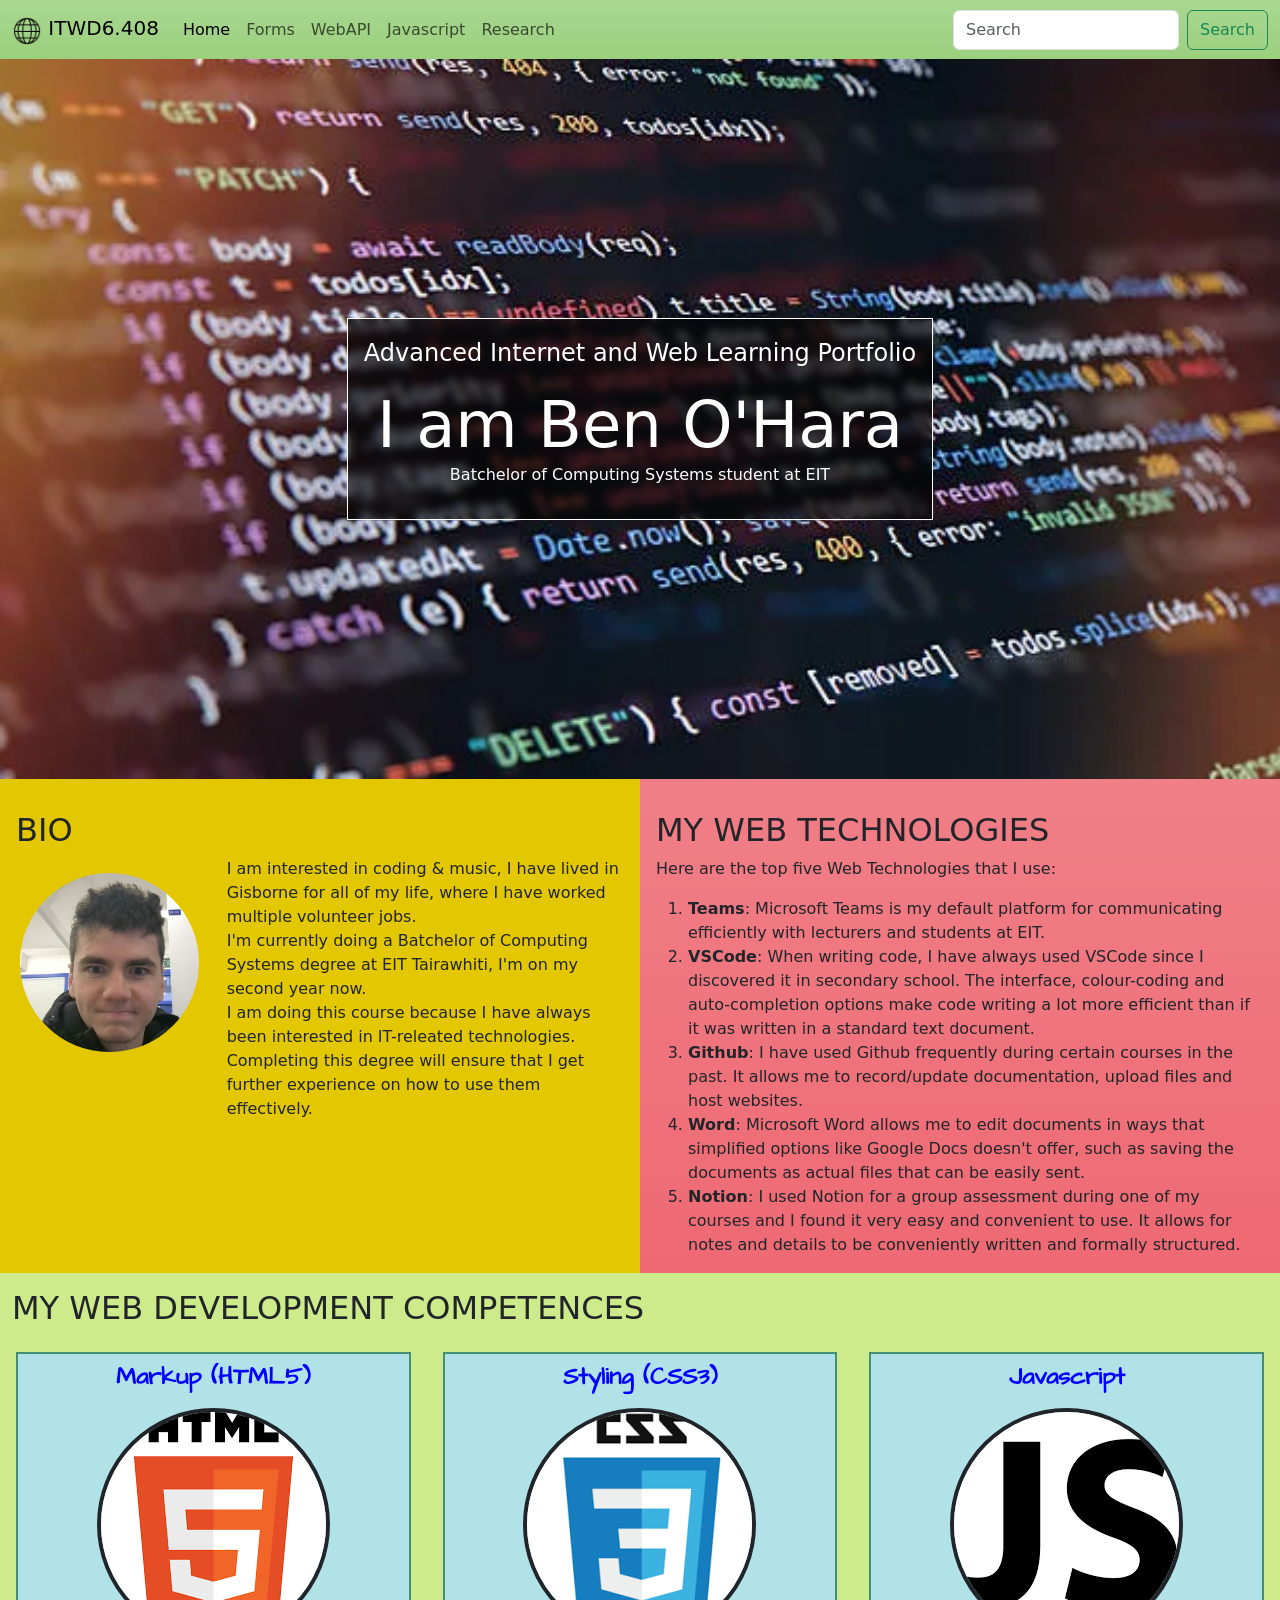
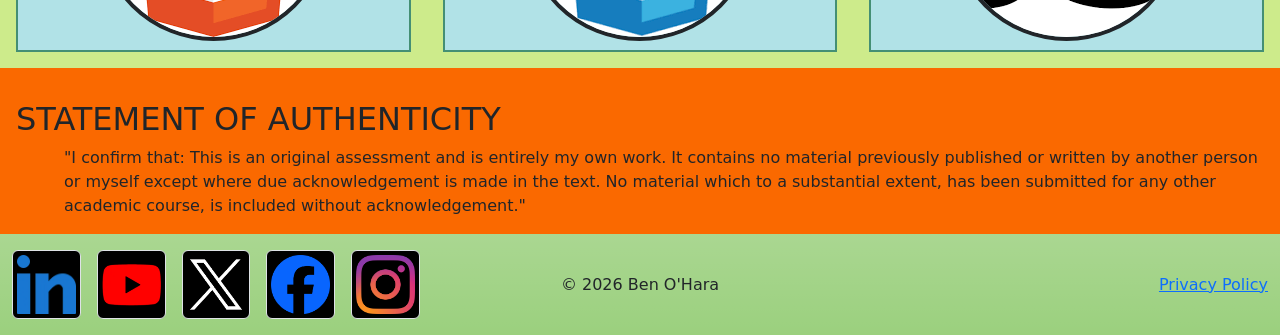
<file: index.html>
<!doctype html>
<html lang="en">

<head>
  <meta charset="utf-8">
  <meta name="viewport" content="width=device-width, initial-scale=1">
  <title>Home</title>
  <link rel="preconnect" href="https://fonts.googleapis.com">
  <link rel="preconnect" href="https://fonts.gstatic.com" crossorigin>
  <link href="https://fonts.googleapis.com/css2?family=Architects+Daughter&display=swap" rel="stylesheet">
  <link rel="stylesheet" href="css/custom.css">
  <link href="https://cdn.jsdelivr.net/npm/bootstrap@5.3.8/dist/css/bootstrap.min.css" rel="stylesheet"
    integrity="sha384-sRIl4kxILFvY47J16cr9ZwB07vP4J8+LH7qKQnuqkuIAvNWLzeN8tE5YBujZqJLB" crossorigin="anonymous">
</head>

<body class="d-flex flex-column min-vh-100 page-home">
  <script src="https://cdn.jsdelivr.net/npm/bootstrap@5.3.8/dist/js/bootstrap.bundle.min.js"
    integrity="sha384-FKyoEForCGlyvwx9Hj09JcYn3nv7wiPVlz7YYwJrWVcXK/BmnVDxM+D2scQbITxI"
    crossorigin="anonymous"></script>

  <header>
    <nav class="navbar navbar-expand-lg bg-gradient">
      <div class="container-fluid">
        <a class="navbar-brand" href="index.html">
          <img src="images/global.png" height="30 rem" alt="Globe" class="d-inline-block align-text-top">
          ITWD6.408
        </a>
        <button class="navbar-toggler" type="button" data-bs-toggle="collapse" data-bs-target="#navbarSupportedContent"
          aria-controls="navbarSupportedContent" aria-expanded="false" aria-label="Toggle navigation">
          <span class="navbar-toggler-icon"></span>
        </button>
        <div class="collapse navbar-collapse" id="navbarSupportedContent">
          <ul class="navbar-nav w-100 mb-2 mb-lg-0">
            <li class="nav-item">
              <a class="nav-link active" aria-current="page" href="index.html">Home</a>
            </li>
            <li class="nav-item">
              <a class="nav-link" href="form.html">Forms</a>
            </li>
            <li class="nav-item">
              <a class="nav-link" href="webapi.html">WebAPI</a>
            </li>
            <li class="nav-item">
              <a class="nav-link" href="js-demo.html">Javascript</a>
            </li>
            <li class="nav-item">
              <a class="nav-link" href="research.html">Research</a>
            </li>
            <form class="d-flex ms-auto" role="search">
              <input class="form-control me-2" type="search" placeholder="Search" aria-label="Search" />
              <button class="btn btn-outline-success" type="submit">Search</button>
            </form>
          </ul>
        </div>
      </div>
    </nav>
  </header>

  <main>
    <section id="hero-section" class="container-fluid d-flex justify-content-center align-items-center">
      <div id="hero-card"
        class="container-fluid text-white border border-white text-center col-sm-12 col-md-6 col-lg-6 p-3">
        <p class="card-text fs-4">Advanced Internet and Web Learning Portfolio</p>
        <p class="card-title display-3"><strong>I am Ben O'Hara</strong></p>
        <p>Batchelor of Computing Systems student at EIT</p>
      </div>
    </section>

    <section id="about-wrapper" class="container-fluid p-0">
      <div id="about" class="row g-0 w-100 m-0 align-items-stretch">
        <div id="bio" class="col-12 col-md-6 m-0 p-3">
          <h2 id="bio-header" class="text-uppercase pt-3">Bio</h2>
          <div id="bio-contents" class="row">
            <div id="bio-img-div" class="col-12 col-md-4 p-3">
              <div class="row justify-content-center justify-content-md-start">
                <div class="col-4 col-md-12">
                  <img id="bio-img" src="./images/dude.jpg" alt="Some random dude" class="img-fluid rounded-circle">
                </div>
              </div>
            </div>
            <div id="bio-text-div" class="col-12 col-md-8">
              <p id="bio-text">I am interested in coding & music, I have lived in Gisborne for all of my life, where I
                have worked multiple
                volunteer jobs.<br>I'm currently doing a Batchelor of Computing Systems
                degree at EIT Tairawhiti, I'm on my second year now.<br>I am doing this course because I have always
                been interested in IT-releated technologies. Completing this degree will ensure that I get further
                experience on how to use them effectively.
              </p>
            </div>
          </div>
        </div>

        <div id="tech" class="col-12 col-md-6 m-0 p-3 bg-gradient">
          <h2 class="text-uppercase pt-3">My Web Technologies</h2>
          <p>Here are the top five Web Technologies that I use:</p>
          <ol class="mb-0">
            <li><strong>Teams</strong>: Microsoft Teams is my default platform for communicating efficiently with
              lecturers and students at EIT.</li>
            <li><strong>VSCode</strong>: When writing code, I have always used VSCode since I discovered it in secondary
              school. The interface, colour-coding and auto-completion options make code writing a lot more efficient
              than if it was written in a standard text document.</li>
            <li><strong>Github</strong>: I have used Github frequently during certain courses in the past. It allows me
              to record/update documentation, upload files and host websites.</li>
            <li><strong>Word</strong>: Microsoft Word allows me to edit documents in ways that simplified options like
              Google Docs doesn't offer, such as saving the documents as actual files that can be easily sent.</li>
            <li><strong>Notion</strong>: I used Notion for a group assessment during one of my courses and I found it
              very easy and convenient to use. It allows for notes and details to be conveniently written and formally
              structured.</li>
          </ol>
        </div>
      </div>
    </section>

    <section id="web_dev" class="container-fluid">
      <h2 class="text-uppercase pt-3">My Web Development Competences</h2>
      <div id="web_dev-cards" class="row align-items-center text-center align-items-stretch">
        <div id="html-card" class="dev-cards col-sm-12 col-md-4 col-lg-4 p-3">
          <div class="flip-box">
            <div class="flip-box-inner h-100">
              <div class="flip-box-front h-100 d-flex flex-column justify-content-center align-items-center p-3">
                <div class="container-fluid">
                  <div class="row align-items-center">
                    <div id="html-heading-div" class="col-8 col-md-12 col-lg-12">
                      <h1 id="html-heading" class="flip-box-headings-1 architects-daughter-regular mb-3 fs-4 fs-md-3">
                        <strong>Markup (HTML5)</strong>
                      </h1>
                    </div>
                    <div id="html-image-div" class="col-4 col-md-12 col-lg-12">
                      <img src="images/html5.png" alt="HTML"
                        class="dev_images img-fluid rounded-circle border border-dark border-4">
                    </div>
                  </div>
                </div>
              </div>
              <div class="flip-box-back h-100 d-flex text-center justify-content-center align-items-center p-3">
                <h2 class="h5 mb-0"><strong>8/10</strong><br><br>I am confident with how to structure a website using
                  HTML. Knowing how to structure divs, objects and text are essential for web development, and I feel as
                  if I can create the layout of a website relatively easily.</h2>
              </div>
            </div>
          </div>
        </div>
        <div id="css-card" class="dev-cards col-sm-12 col-md-4 col-lg-4 p-3">
          <div class="flip-box">
            <div class="flip-box-inner">
              <div class="flip-box-front h-100 d-flex flex-column justify-content-center align-items-center p-3">
                <div class="container-fluid">
                  <div class="row align-items-center">
                    <div id="css-heading-div" class="col-8 col-md-12 col-lg-12">
                      <h1 id="css-heading" class="flip-box-headings-1 architects-daughter-regular mb-3 fs-4 fs-md-3">
                        <strong>Styling
                          (CSS3)</strong>
                      </h1>
                    </div>
                    <div id="css-image-div" class="col-4 col-md-12 col-lg-12">
                      <img src="images/css3.png" alt="CSS"
                        class="dev_images img-fluid rounded-circle border border-dark border-4">
                    </div>
                  </div>
                </div>
              </div>
              <div class="flip-box-back h-100 d-flex text-center justify-content-center align-items-center p-3">
                <h2 class="h5 mb-0"><strong>6/10</strong><br><br>Although I may not be too familiar with some of the
                  more complex CSS
                  properties, I know what the basics of it are. I frequently use CSS without additional resources when
                  applying properties to websites in the past.</h2>
              </div>
            </div>
          </div>
        </div>
        <div id="js-card" class="dev-cards col-sm-12 col-md-4 col-lg-4 p-3">
          <div class="flip-box">
            <div class="flip-box-inner">
              <div class="flip-box-front h-100 d-flex flex-column justify-content-center align-items-center p-3">
                <div class="container-fluid">
                  <div class="row align-items-center">
                    <div id="js-heading-div" class="col-8 col-md-12 col-lg-12">
                      <h1 id="js-heading" class="flip-box-headings-1 architects-daughter-regular mb-3 fs-4 fs-md-3">
                        <strong>Javascript</strong>
                      </h1>
                    </div>
                    <div id="js-image-div" class="col-4 col-md-12 col-lg-12">
                      <img src="images/javascript.png" alt="Javascript"
                        class="dev_images img-fluid rounded-circle border border-dark border-4">
                    </div>
                  </div>
                </div>
              </div>
              <div class="flip-box-back h-100 d-flex text-center justify-content-center align-items-center p-3">
                <h2 class="h5 mb-0"><strong>4/10</strong><br><br>I am generally unskilled when it comes to using
                  Javascript in websites.
                  Although I have used it in the past before, I needed a lot of resources to understand how I needed to
                  use it.</h2>
              </div>
            </div>
          </div>
        </div>
      </div>
    </section>

    <section id="statement" class="p-3">
      <h2 id="statement-header" class="text-uppercase pt-3">Statement of Authenticity</h2>
      <p id="statement-text" class="mb-0 ps-5">"I confirm that:
        This is an original assessment and is entirely my own work.
        It contains no material previously published or written by another person or myself except where due
        acknowledgement is made in the text.
        No material which to a substantial extent, has been submitted for any other academic course, is included
        without acknowledgement."</p>
    </section>
  </main>

  <footer class="container-fluid pt-3 bg-gradient mt-auto">
    <div class="row align-items-center g-3">
      <div id="socials-div"
        class="col-12 col-md d-flex align-items-center justify-content-center justify-content-md-start">
        <ul id="socials" class="list-unstyled d-flex no-wrap align-items-center gap-3 p-0 md-3">
          <li class="d-flex align-items-center">
            <a href="#" class="d-flex align-items-center">
              <img src="./images/linkedin.png" id="linkedin" alt="Linkedin" class="social_logos img-thumbnail bg-black">
            </a>
          </li>
          <li class="d-flex align-items-center">
            <a href="#" class="d-flex align-items-center">
              <img src="./images/youtube.png" id="youtube" alt="Youtube" class="social_logos img-thumbnail bg-black">
            </a>
          </li>
          <li class="d-flex align-items-center">
            <a href="#" class="d-flex align-items-center">
              <img src="./images/twitterx.png" id="twitter" alt="Twitter (X)"
                class="social_logos img-thumbnail bg-black">
            </a>
          </li>
          <li class="d-flex align-items-center">
            <a href="#" class="d-flex align-items-center">
              <img src="./images/facebook.png" id="facebook" alt="Facebook" class="social_logos img-thumbnail bg-black">
            </a>
          </li>
          <li class="d-flex align-items-center">
            <a href="#" class="d-flex align-items-center">
              <img src="./images/instagram.png" id="instagram" alt="Instagram"
                class="social_logos img-thumbnail bg-black">
            </a>
          </li>
        </ul>
      </div>

      <div id="copyright-div" class="col-12 col-md text-center">
        <p>© 2026 Ben O'Hara</p>
      </div>

      <div id="privacy-div" class="col-12 col-md text-center text-md-end">
        <p>
          <a href="#" class="link-primary" data-bs-toggle="modal" data-bs-target="#privacyModal">
            Privacy Policy
          </a>
        </p>
      </div>
    </div>
  </footer>

  <div class="modal fade" id="privacyModal" tabindex="-1" aria-labelledby="privacyModal" aria-hidden="true">
    <div class="modal-dialog">
      <div class="modal-content">
        <div class="modal-header">
          <h1 class="modal-title fs-5" id="privacyModalLabel">Privacy Policy</h1>
          <button type="button" class="btn-close" data-bs-dismiss="modal" aria-label="Close"></button>
        </div>
        <div class="modal-body">
          All information submitted to this site will be stored for feedback purposes. This information will
          be deleted
          once these purposes have been fulfilled. It will not be disclosed to any other organisation.
        </div>
        <div class="modal-footer">
          <button type="button" class="btn btn-primary" data-bs-dismiss="modal">I Understand</button>
        </div>
      </div>
    </div>
  </div>

</body>

</html>
</file>
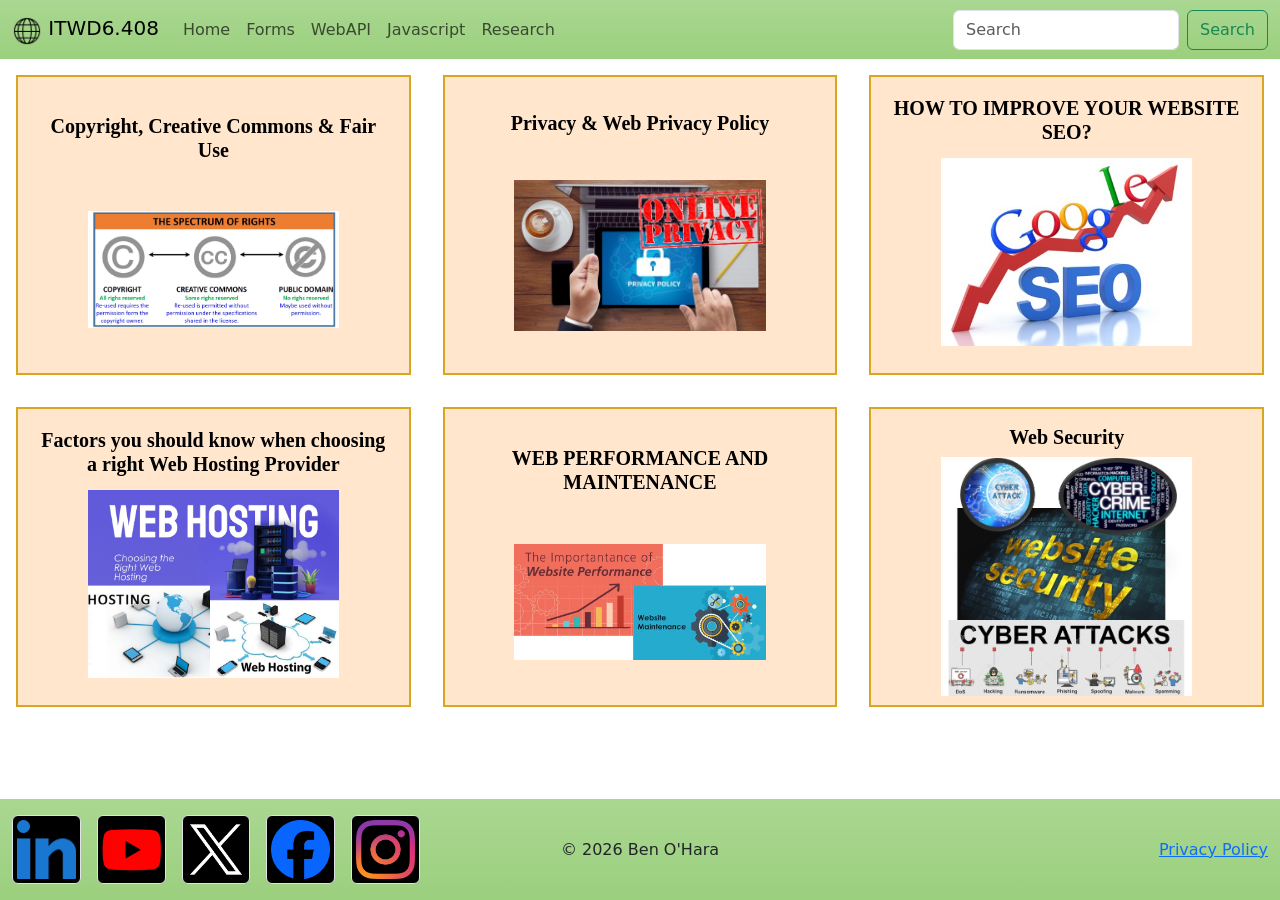
<file: research.html>
<!doctype html>
<html lang="en">

<head>
  <meta charset="utf-8">
  <meta name="viewport" content="width=device-width, initial-scale=1">
  <title>Research</title>
  <link rel="preconnect" href="https://fonts.googleapis.com">
  <link rel="preconnect" href="https://fonts.gstatic.com" crossorigin>
  <link href="https://fonts.googleapis.com/css2?family=Architects+Daughter&display=swap" rel="stylesheet">
  <link rel="stylesheet" href="css/custom.css">
  <link href="https://cdn.jsdelivr.net/npm/bootstrap@5.3.8/dist/css/bootstrap.min.css" rel="stylesheet"
    integrity="sha384-sRIl4kxILFvY47J16cr9ZwB07vP4J8+LH7qKQnuqkuIAvNWLzeN8tE5YBujZqJLB" crossorigin="anonymous">
</head>

<body class="d-flex flex-column min-vh-100 page-research">
  <script src="https://cdn.jsdelivr.net/npm/bootstrap@5.3.8/dist/js/bootstrap.bundle.min.js"
    integrity="sha384-FKyoEForCGlyvwx9Hj09JcYn3nv7wiPVlz7YYwJrWVcXK/BmnVDxM+D2scQbITxI"
    crossorigin="anonymous"></script>

  <header>
    <nav class="navbar navbar-expand-lg bg-gradient">
      <div class="container-fluid">
        <a class="navbar-brand" href="index.html">
          <img src="images/global.png" height="30 rem" alt="Globe" class="d-inline-block align-text-top">
          ITWD6.408
        </a>
        <button class="navbar-toggler" type="button" data-bs-toggle="collapse" data-bs-target="#navbarSupportedContent"
          aria-controls="navbarSupportedContent" aria-expanded="false" aria-label="Toggle navigation">
          <span class="navbar-toggler-icon"></span>
        </button>
        <div class="collapse navbar-collapse" id="navbarSupportedContent">
          <ul class="navbar-nav w-100 mb-2 mb-lg-0">
            <li class="nav-item">
              <a class="nav-link" href="index.html">Home</a>
            </li>
            <li class="nav-item">
              <a class="nav-link" href="form.html">Forms</a>
            </li>
            <li class="nav-item">
              <a class="nav-link" href="webapi.html">WebAPI</a>
            </li>
            <li class="nav-item">
              <a class="nav-link" href="js-demo.html">Javascript</a>
            </li>
            <li class="nav-item">
              <a class="nav-link" active aria-current="page" href="research.html">Research</a>
            </li>
            <form class="d-flex ms-auto" role="search">
              <input class="form-control me-2" type="search" placeholder="Search" aria-label="Search" />
              <button class="btn btn-outline-success" type="submit">Search</button>
            </form>
          </ul>
        </div>
      </div>
    </nav>
  </header>

  <main>
    <section id="research" class="container-fluid">
      <div id="research-cards" class="row align-items-center text-center align-items-stretch">
        <div id="copyright-card" class="research-cards col-sm-12 col-md-4 col-lg-4 p-3">
          <div class="flip-box">
            <div class="flip-box-inner">
              <div class="flip-box-front h-100 border-0 p-3">
                <div class="row h-100 align-items-center g-2">
                  <div id="copyright-heading-div" class="col-12 col-md-12 text-start text-md-center">
                    <h1 id="copyright-heading" class="flip-box-headings-2 mb-0 fs-5 fs-md-3">
                      <strong>Copyright, Creative Commons & Fair Use</strong>
                    </h1>
                  </div>
                  <div id="copyright-image-div" class="col-12 col-md-12">
                    <img src="images/research-copyright.jpg" alt="Copyright" class="research_images">
                  </div>
                </div>
              </div>

              <div class="flip-box-back h-100 border-0 p-3 text-start overflow-auto">
                <h2 class="h5 mb-2">Copyright</h2>
                <p class="mb-2">Copyright is a form of intellectual property that gives the creator of a particular work
                  the
                  rights to distribute, display, adapt or perform it.</p>
                <p class="mb-2">Source: <a href="https://en.wikipedia.org/wiki/Copyright">Wikipedia</a></p>
                <h2 class="h5 mb-2">Creative Commons</h2>
                <p class="mb-2">Creative Commons licenses allow for copyrighted
                  works to be freely distributed under certain guidelines. Some examples of CC licences include:</p>
                <ul class="mb-2 ps-3">
                  <img src="images/ccby.png" alt="CC-BY" class="img-fluid">
                  <li>CC BY: Allows for adaptations and uses of the work, so long as the creator is credited.</li>
                  <img src="images/ccnd.png" alt="CC-BY-ND" class="img-fluid">
                  <li>CC BY-ND: Same as CC BY but, when adapted and used, the work must be altered in a way so that it
                    is not identical to the original.</li>
                  <img src="images/ccnc.png" alt="CC-BY-NC" class="img-fluid">
                  <li>CC BY-NC: Same as CC BY, but the adapted/used work must not be used for commercial purposes, e.g.,
                    merchandise.</li>
                  <img src="images/ccsa.png" alt="CC-SA" class="img-fluid">
                  <li>CC BY-SA: Same as CC BY, but the adapted work needs to be put under a licence no more strict than
                    the licence held by the original work.</li>
                </ul>
                <p class="mb-2">Source: <a href="https://en.wikipedia.org/wiki/Creative_Commons_license">Wikipedia</a>
                </p>
                <h2 class="h5 mb-2">Fair Use</h2>
                <p class="mb-2">Fair use is a set of guidelines that, if followed, allow the use of a copyrighted work
                  without the creator's knowledge. Fair Use allows copyrighted works to be used for news reporting,
                  parody, commentary, or teaching.
                </p>
                <p class="mb-2">Source: <a href="https://copyrightalliance.org/faqs/what-is-fair-use/">Copyright
                    Alliance</a>
                </p>
              </div>
            </div>
          </div>

        </div>
        <div id="privacy-card" class="research-cards col-sm-12 col-md-4 col-lg-4 p-3">
          <div class="flip-box">
            <div class="flip-box-inner">
              <div class="flip-box-front h-100 border-0 p-3">
                <div class="row h-100 align-items-center g-2">
                  <div id="privacy-heading-div" class="col-12 col-md-12 text-start text-md-center">
                    <h1 id="privacy-heading" class="flip-box-headings-2 mb-0 fs-5 fs-md-3">
                      <strong>Privacy & Web Privacy Policy</strong>
                    </h1>
                  </div>
                  <div id="privacy-image-div" class="col-12 col-md-12">
                    <img src="images/privacy policy.jpg" alt="Privacy Policy" class="research_images">
                  </div>
                </div>
              </div>
              <div class="flip-box-back h-100 border-0 p-3 text-start overflow-auto">
                <h2 class="h5 mb-2">Privacy Policy</h2>
                <p class="mb-2">A Privacy Policy is a statement that discloses how an organisation collects, manages,
                  uses and
                  discloses customers' personal data.
                </p>
                <h2 class="h5 mb-2">New Zealand Privacy Act 2020</h2>
                <p class="mb-2">Here are the 13 principles of the New Zealand Privacy Act 2020:</p>
                <ol>
                  <li>Data must only be collected if it is required for activities related to the organisation
                    collecting
                    it.</li>
                  <li>Personal data must be collected directly from the person the data relates to. One exception would
                    be
                    if the data is collected from an openly available source.</li>
                  <li>The purpose for collecting the data and who will be receiving it should be made clear to the
                    person
                    sending the data. If you collected it from another source, that source should be made clear to them
                    as
                    well.</li>
                  <li>Data must be collected in a lawful, fair and reasonable manner.
                  </li>
                  <li>Safeguards must be put into place by the organisation to ensure data is not misused, disclosed or
                    lost.</li>
                  <li>If a person requests access to their own personal information, they should be able to access it.
                  </li>
                  <li>A person has a right to correct any of their personal information if they feel it is inaccurate or
                    incorrect.</li>
                  <li>Before using or disclosing any data, an organisation must check that it is accurate, complete,
                    relevant, up-to-date and not misleading.</li>
                  <li>Personal information must not be kept by an organisation longer than the intended purpose
                    requires.</li>
                  <li>Personal information should only be used for the purpose it was initially collected for, unless
                    those
                    other purposes directly relate to the original purpose.</li>
                  <li>Personal information must only be disclosed for the purpose it was initially collected for, unless
                    those other purposes directly relate to the original purpose.</li>
                  <li>Data must only be disclosed to organisations outside of New Zealand if those organisations comply
                    with
                    privacy rules akin to those in New Zealand.</li>
                  <li>Numbers as identifiers must only be applied to customers if it is required for the purpose stated.
                  </li>
                </ol>
                <h2 class="h5 mb-2">Privacy Policy Example</h2>
                <p class="mb-2">All information submitted to this site will be stored for feedback purposes. This
                  information will be
                  deleted once these purposes have been fulfilled. It will not be disclosed to any other organisation.
                </p>
                <p class="mb-2">Source: <a href="https://www.privacy.org.nz/privacy-principles/">Privacy Commissioner
                    New Zealand</a>
                </p>
              </div>
            </div>
          </div>
        </div>
        <div id="seo-card" class="research-cards col-sm-12 col-md-4 col-lg-4 p-3">
          <div class="flip-box">
            <div class="flip-box-inner">
              <div class="flip-box-front h-100 border-0 p-3">
                <div class="row h-100 align-items-center g-2">
                  <div id="seo-heading-div" class="col-12 col-md-12 text-start text-md-center">
                    <h1 id="seo-heading" class="flip-box-headings-2 mb-0 fs-5 fs-md-3 text-uppercase">
                      <strong>How to improve your website SEO?</strong>
                    </h1>
                  </div>
                  <div id="seo-image-div" class="col-12 col-md-12">
                    <img src="images/SEO image.jpg" alt="SEO" class="research_images">
                  </div>
                </div>
              </div>
              <div class="flip-box-back h-100 border-0 p-3 text-start overflow-auto">
                <h2 class="h5 mb-2">Search Engine Optimisation (SEO)</h2>
                <p class="mb-2">Here are five ways that you can improve the Search Engine Optimisation (SEO) on your
                  website:</p>
                <ol>
                  <li>Ensure your website pages are properly structured. This can involve naming different sections of
                    your website, making text and content easily readable, ensuring content is unique and up-to-date &
                    linking to relevant pages and resources.</li>
                  <li>Ensure keywords are frequently utilised throughout your webpage, including the title and URL. Aim
                    to include as many as you can, especially in the hero section of your Home page. Formatting, such as
                    bolded and italic text, can further improve SEO as well.</li>
                  <li>Utilise metadata by adding concise descriptions and additional keywords that will show up when the
                    site appears on search engines.</li>
                  <li>Make sure your site is optimised for both desktop and mobile devices. Most websites are viewed on
                    mobile devices, so you should develop your site with a mobile-first approach to increase engagement.
                  </li>
                  <li>Ensure your site is accessible and easy to screen-read. These sites are more likely to be
                    recommended in search engines.</li>
                </ol>
                <p>Source: <a href="https://www.mtu.edu/umc/services/websites/seo/">Michigan Tech University</a>
                </p>
              </div>
            </div>
          </div>
        </div>
        <div id="hosting-card" class="research-cards col-sm-12 col-md-4 col-lg-4 p-3">
          <div class="flip-box">
            <div class="flip-box-inner">
              <div class="flip-box-front h-100 border-0 p-3">
                <div class="row h-100 align-items-center g-2">
                  <div id="hosting-heading-div" class="col-12 col-md-12 text-start text-md-center">
                    <h1 id="hosting-heading" class="flip-box-headings-2 mb-0 fs-5 fs-md-3">
                      <strong>Factors you should know when choosing a right Web Hosting Provider</strong>
                    </h1>
                  </div>
                  <div id="hosting-image-div" class="col-12 col-md-12">
                    <img src="images/web hosting.jpg" alt="Web Hosting" class="research_images">
                  </div>
                </div>
              </div>
              <div class="flip-box-back h-100 border-0 p-3 text-start overflow-auto">
                <h2 class="h5 mb-2">Web Hosting</h2>
                <p class="mb-2">When choosing a web hosting provider, here are five things you should consider:</p>
                <ol>
                  <li>If your website requires high-quality, fast web performance, you should consider using a host that
                    utilises Virtual Private Servers (VPS) rather than a shared server, although the option will be more
                    expensive in the long run.</li>
                  <li>Ensure that the service you are choosing has security features such as a Secure Sockets Layer
                    (SSL) to
                    protect any personal information that may be entered into the site.</li>
                  <li>Check the provider's terms of service to make sure you don't agree to any undisclosed fees,
                    policies
                    or
                    data limitations. These terms can determine what experience you may have with the provider, which
                    can
                    drastically affect your website's performance.</li>
                  <li>Ensure that the provider has a good reputation by reading reviews related to them. Pay attention
                    to
                    any
                    issues addressed by these reviews and determine whether they could be a problem for you when
                    implementing your website.</li>
                  <li>Check the bandwidth used by the provider, ensuring they don't rely on a certain bandwidth or
                    internet
                    speed that could affect performance and/or require you to pay extra for higher bandwidth.</li>
                </ol>
                <p class="mb-2">Source: <a
                    href="https://www.business.com/articles/10-tips-for-choosing-the-right-web-hosting-company/">Business.com</a>
                </p>
              </div>
            </div>
          </div>
        </div>
        <div id="performance-card" class="research-cards col-sm-12 col-md-4 col-lg-4 p-3">
          <div class="flip-box">
            <div class="flip-box-inner">
              <div class="flip-box-front h-100 border-0 p-3">
                <div class="row h-100 align-items-center g-2">
                  <div id="performance-heading-div" class="col-12 col-md-12 text-start text-md-center">
                    <h1 id="performance-heading" class="flip-box-headings-2 mb-0 fs-5 fs-md-3 text-uppercase">
                      <strong>Web Performance and Maintenance</strong>
                    </h1>
                  </div>
                  <div id="performance-image-div" class="col-12 col-md-12">
                    <img src="images/web performance and maintenace.jpg" alt="Web Performance and Maintenance"
                      class="research_images">
                  </div>
                </div>
              </div>
              <div class="flip-box-back h-100 border-0 p-3 text-start overflow-auto">
                <h2 class="h5 mb-2">Web Performance</h2>
                <p class="mb-2">
                  Loading times will significantly affect the number of users your site attracts. Here are five ways you
                  can reduce the load time for your website:</p>
                <ol>
                  <li>Aim to compress images when possible, as images with larger sizes will take longer to load.
                    Generally,
                    images that will appear smaller on your site than their actual size should be compressed to fit that
                    smaller size.</li>
                  <li>Ensure your CSS and JavaScript files are loaded asynchronously. This will allow multiple files to
                    load
                    at the same time, rather than one after another.</li>
                  <li>Only use plugins on your site if they are strictly necessary, as using a large number of them can
                    affect performance speed.</li>
                  <li>Cache your web pages by storing copies of the site's files via the web host you are using. This
                    will
                    lower the amount of resources the server needs to load the site.</li>
                  <li>Choose a host that offers a Content Delivery Network (CDN); this is a network of servers that
                    works
                    alongside your host server. A CDN can improve the performance of your site by hosting copies of your
                    site's files on different servers.</li>
                </ol>
                <p class="mb-2">Source: <a
                    href="https://blog.hubspot.com/marketing/how-to-reduce-your-websites-page-speed">HubSpot</a>
                </p>
                <h2 class="h5 mb-2">Web Maintenance</h2>
                <p class="mb-2">
                  When it comes to maintaining your website, here are five important tasks that need to be carried out:
                </p>
                <ol>
                  <li>Security checks and patches need to be performed. It is extremely important to ensure that the
                    security software(s) being used to store information on your site are regularly updated to ensure
                    web vulnerabilities are removed.</li>
                  <li>Content displayed on your website needs to be kept up-to-date; any outdated content should be
                    replaced as soon as possible.</li>
                  <li>Ensure any backups you have for your site are kept updated so that, if something fails, you have a
                    recent version of the site to backup from. This is very important in the case of data recovery, as
                    it helps to prevent corruption of your site.</li>
                  <li>Monitoring the performance of your site can help to reveal any issues associated with the speed,
                    access and responsiveness of your site. If you're noticing any significant drops in performance, you
                    may need to use several techniques (see "Web Performance") to increase it.</li>
                  <li>The uptime of your site also needs to be monitored. This will ensure that your site is up whenever
                    people need to use it most. In the case that your site does go down, you will need to locate the
                    root of the problem to get it back up again.</li>
                </ol>
                <p class="mb-2">Source: <a href="https://mailchimp.com/resources/website-maintenance/">MailChimp</a>
                </p>
              </div>
            </div>
          </div>
        </div>
        <div id="security-card" class="research-cards col-sm-12 col-md-4 col-lg-4 p-3">
          <div class="flip-box">
            <div class="flip-box-inner">
              <div class="flip-box-front h-100 border-0 p-3">
                <div class="row h-100 align-items-center g-2">
                  <div id="security-heading-div" class="col-12 col-md-12 text-start text-md-center">
                    <h1 id="security-heading" class="flip-box-headings-2 mb-0 fs-5 fs-md-3">
                      <strong>Web Security</strong>
                    </h1>
                  </div>
                  <div id="security-image-div" class="col-12 col-md-12">
                    <img src="images/cyber security.jpg" alt="Web Security" class="research_images">
                  </div>
                </div>
              </div>
              <div class="flip-box-back h-100 border-0 p-3 text-start overflow-auto">
                <h2 class="h5 mb-2">Web Security</h2>
                <p>Here are five common cybersecurity threats, and how you can protect yourself against them:</p>
                <ol>
                  <li>SQL injections are often used by cybercriminals to allow themselves to edit, add or delete data
                    from a
                    website's database. Considering most databases run on SQL (Structured Query Language), they are
                    vulnerable to these injections. One way to prevent SQL injections is to use prepared statements,
                    which
                    separates the structure of the SQL database from the actual SQL data.</li>
                  <li>Cross-site scripting (XSS) is a code injection that puts the users of the targeted site at risk.
                    During an XSS attack, the perpitrator is able to access the cookie information of the users visiting
                    the site via the script that they inject into the site; this can allow them to access a user's
                    session
                    and steal their information. This can be prevented by setting encoding for when the user's data is
                    inputted and outputted, which makes it harder to access.</li>
                  <li>Distributed Denial of Service (DDoS) attacks aim to overload a site's server with HTTP protocols,
                    in
                    an attempt to tank that site's performance for its users. DDoS attacks can have significant effects
                    on
                    the reputation of a website or its associated business. One technique for preventing DDoS attacks is
                    a
                    Web Application Firewall (WAF), which filters, checks and blocks malicious HTTP protocols.</li>
                  <li>DNS Spoofing is when the Domain Name Server (DNS) of a website is redirected by a cybercriminal to
                    a
                    malicious website, most commonly one that disguises itself like the website it was originally aimed
                    towards. To prevent this, use a trusted DNS, one that is updated on a regular basis, as these are
                    much
                    less likely to be affected by DNS Spoofing.</li>
                  <li>Command Injections are performed via a command shell and are used to perform malicious commands
                    towards a web server; these commands can be used to locally collect, alter or delete data from these
                    servers. This can be prevented by ensuring that all system commands are carefully and securely
                    executed, so that they cannot be exploited by potential hackers.</li>
                </ol>
                <p>Source: <a
                    href="https://www.imperva.com/learn/application-security/cyber-security-threats/">Imperva</a></p>
              </div>
            </div>
          </div>
        </div>
      </div>
    </section>
  </main>

  <footer class="container-fluid pt-3 bg-gradient mt-auto">
    <div class="row align-items-center g-3">
      <div id="socials-div"
        class="col-12 col-md d-flex align-items-center justify-content-center justify-content-md-start">
        <ul id="socials" class="list-unstyled d-flex no-wrap align-items-center gap-3 p-0 md-3">
          <li class="d-flex align-items-center">
            <a href="#" class="d-flex align-items-center">
              <img src="./images/linkedin.png" id="linkedin" alt="Linkedin" class="social_logos img-thumbnail bg-black">
            </a>
          </li>
          <li class="d-flex align-items-center">
            <a href="#" class="d-flex align-items-center">
              <img src="./images/youtube.png" id="youtube" alt="Youtube" class="social_logos img-thumbnail bg-black">
            </a>
          </li>
          <li class="d-flex align-items-center">
            <a href="#" class="d-flex align-items-center">
              <img src="./images/twitterx.png" id="twitter" alt="Twitter (X)"
                class="social_logos img-thumbnail bg-black">
            </a>
          </li>
          <li class="d-flex align-items-center">
            <a href="#" class="d-flex align-items-center">
              <img src="./images/facebook.png" id="facebook" alt="Facebook" class="social_logos img-thumbnail bg-black">
            </a>
          </li>
          <li class="d-flex align-items-center">
            <a href="#" class="d-flex align-items-center">
              <img src="./images/instagram.png" id="instagram" alt="Instagram"
                class="social_logos img-thumbnail bg-black">
            </a>
          </li>
        </ul>
      </div>

      <div id="copyright-div" class="col-12 col-md text-center">
        <p>© 2026 Ben O'Hara</p>
      </div>

      <div id="privacy-div" class="col-12 col-md text-center text-md-end">
        <p>
          <a href="#" class="link-primary" data-bs-toggle="modal" data-bs-target="#privacyModal">
            Privacy Policy
          </a>
        </p>
      </div>
    </div>
  </footer>

  <div class="modal fade" id="privacyModal" tabindex="-1" aria-labelledby="privacyModal" aria-hidden="true">
    <div class="modal-dialog">
      <div class="modal-content">
        <div class="modal-header">
          <h1 class="modal-title fs-5" id="privacyModalLabel">Privacy Policy</h1>
          <button type="button" class="btn-close" data-bs-dismiss="modal" aria-label="Close"></button>
        </div>
        <div class="modal-body">
          All information submitted to this site will be stored for feedback purposes. This information will
          be deleted
          once these purposes have been fulfilled. It will not be disclosed to any other organisation.
        </div>
        <div class="modal-footer">
          <button type="button" class="btn btn-primary" data-bs-dismiss="modal">I Understand</button>
        </div>
      </div>
    </div>
  </div>


</body>

</html>
</file>
<file: css/custom.css>
header,
footer {
    background-color: #9BD07E;
}

#bio {
    background-color: #E3C701;
}

#tech {
    background-color: #EE6973;
}

#statement {
    background-color: #FA6900;
}

#web_dev {
    background-color: #CDEB8B;
}

h1 {
    text-transform: none;
}

a {
    text-decoration-color: blue;
}

#hero-section {
    background-image: url('../images/heroimage.png');
    height: 80vh;
    background-repeat: no-repeat;
    background-size: cover;
    background-position: center;
}

#hero-card {
    background-color: rgba(0, 0, 0, 0.60);
    backdrop-filter: blur(5px);
    padding: 2vh;
    width: fit-content;
}

.social_logos {
    display: block;
    border: 2vh white solid;
    width: 8vh;
    padding: 2vh;
}

.architects-daughter-regular {
    font-family: "Architects Daughter", cursive;
    font-weight: 400;
    font-style: normal;
}

/* FLIP BOX */

.flip-box {
    position: relative;
    width: 100%;
    height: 300px;
    perspective: 1000px;
}

.flip-box-inner {
    position: relative;
    width: 100%;
    height: 100%;
    transition: transform 0.8s;
    transform-style: preserve-3d;
}

.page-home .flip-box-inner {
    border: #448F74 2px solid;
}

.page-research .flip-box-inner {
    border: goldenrod 2px solid;
}

.flip-box:hover .flip-box-inner {
    transform: rotateY(180deg);
}

.flip-box-front,
.flip-box-back {
    position: absolute;
    inset: 0;
    backface-visibility: hidden;
    overflow: hidden;
}

.page-home .flip-box-front,
.page-home .flip-box-back {
    background-color: #B1E2E7;
    color: black;
}

.page-research .flip-box-front,
.page-research .flip-box-back {
    background-color: #FFE6CD;
    color: black;
}

.flip-box-back {
    transform: rotateY(180deg);
    text-align: left;
    overflow-y: auto;
}

.flip-box-back ul {
    margin: 0.5rem 0 0 1.25rem;
    padding-left: 0.5rem;
}

.flip-box-back a {
    word-break: break-word;
}

.flip-box-front,
.flip-box-back {
    overflow: hidden;
}

.flip-box-headings-1 {
    color: blue;
}

.flip-box-headings-2 {
    font-family: serif;
    color: black;
    text-transform: none !important;
}

.research_images {
    max-width: 70%;
    max-height: 70%;
    object-fit: contain;
    display: block;
    margin: 0 auto;
}

/* FORM */

#mobile-techno-form {
    background-color: lightgray;
}

#iframe-div {
    width: 100%;
    height: 2000px;
    position: relative;
    padding-bottom: 200%;
    overflow: hidden;
}

#iframe-div iframe {
    position: absolute;
    top: 0;
    left: 0;
    width: 100%;
    height: 100%;
    border: 0;
}

.input_divs {
    margin-bottom: 4vh;
}

/* JS DEMOS */

.demos {
    background-color: lightgrey;
}

.demo-headings {
    padding-bottom: 20px;
    border-bottom: black 1px solid;
}

#comments p {
    margin: 5px;
    padding: 10px;
    border: 1px gray solid;
}

#item-list {
    margin-left: 30px;
}

.show-cart li {
    display: flex;
}

.card {
    margin-bottom: 20px;
}

.card-img-top {
    width: 200px;
    height: 200px;
    align-self: center;
}

#abstract {
    font-style: italic;
    font-size: 1.2em;
}

#detailed {
    font-style: normal;
    font-size: 1.0em;
    display: none;
}
</file>
